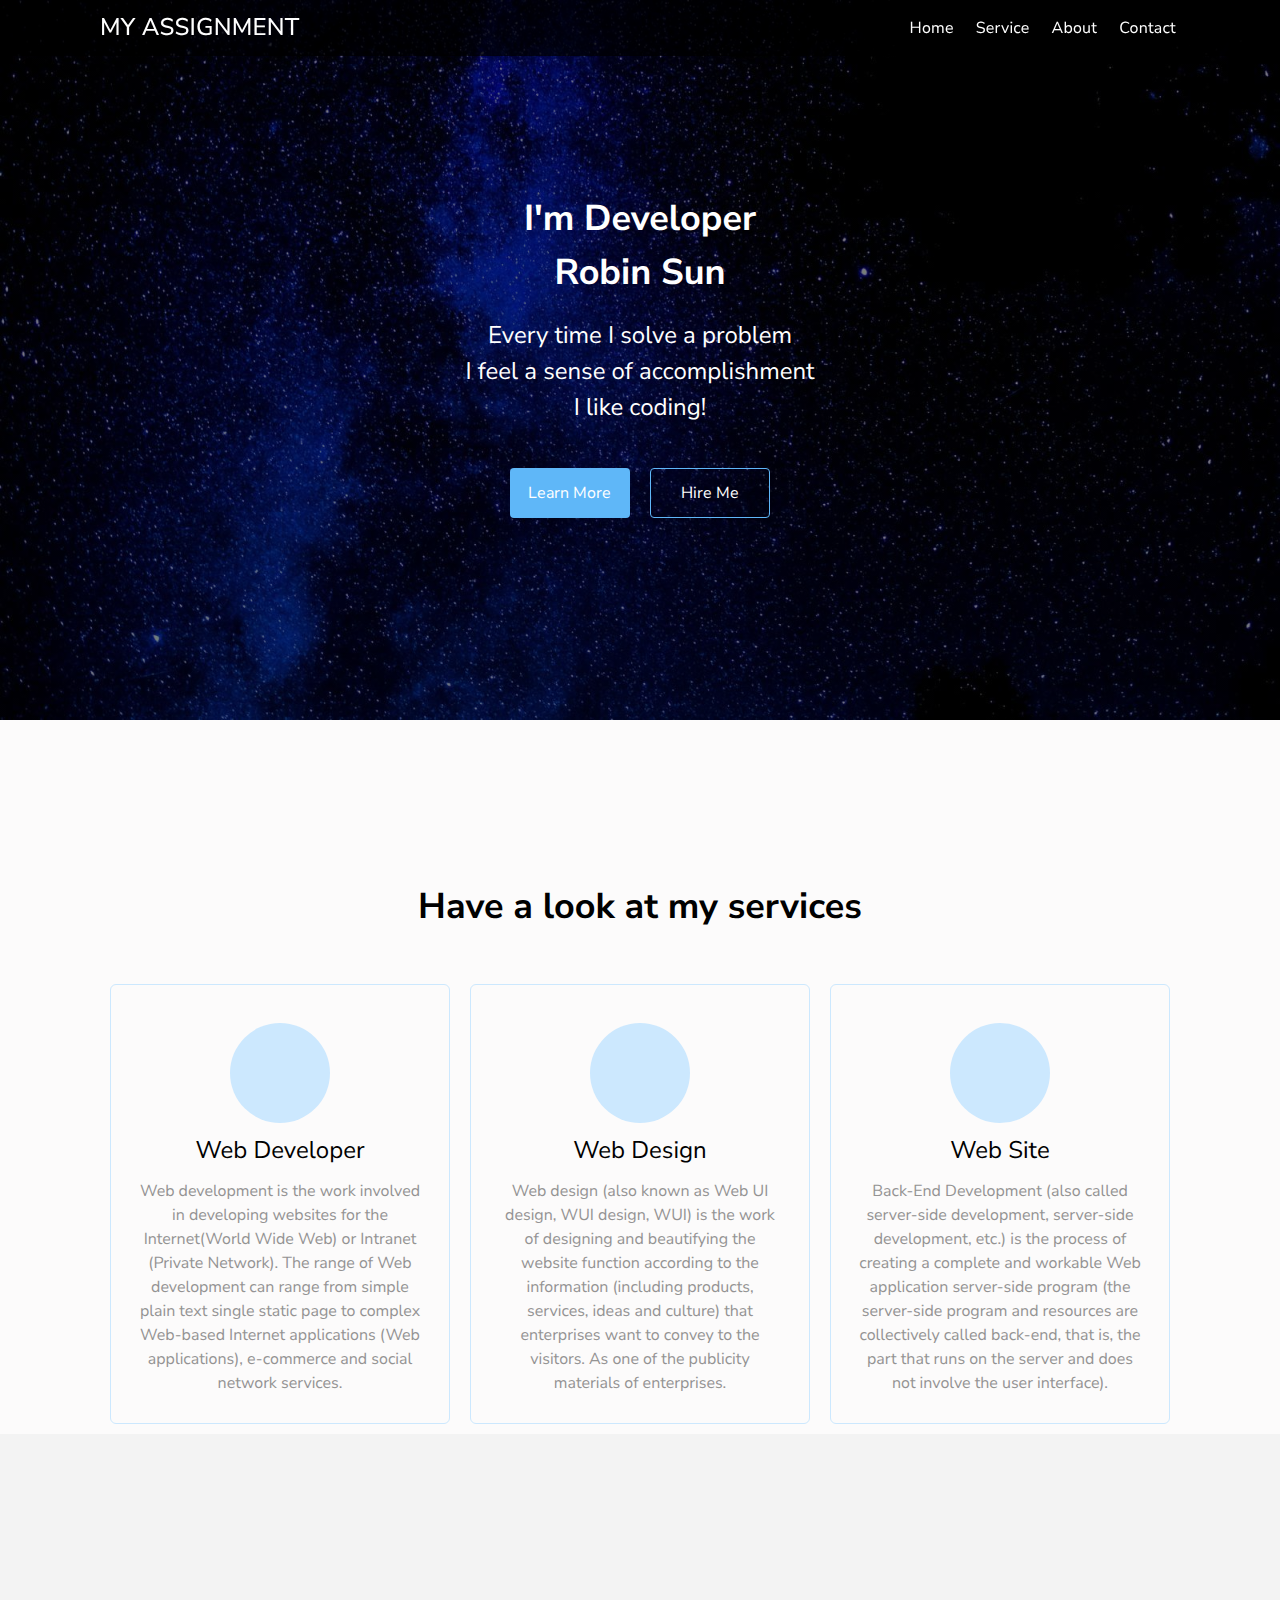
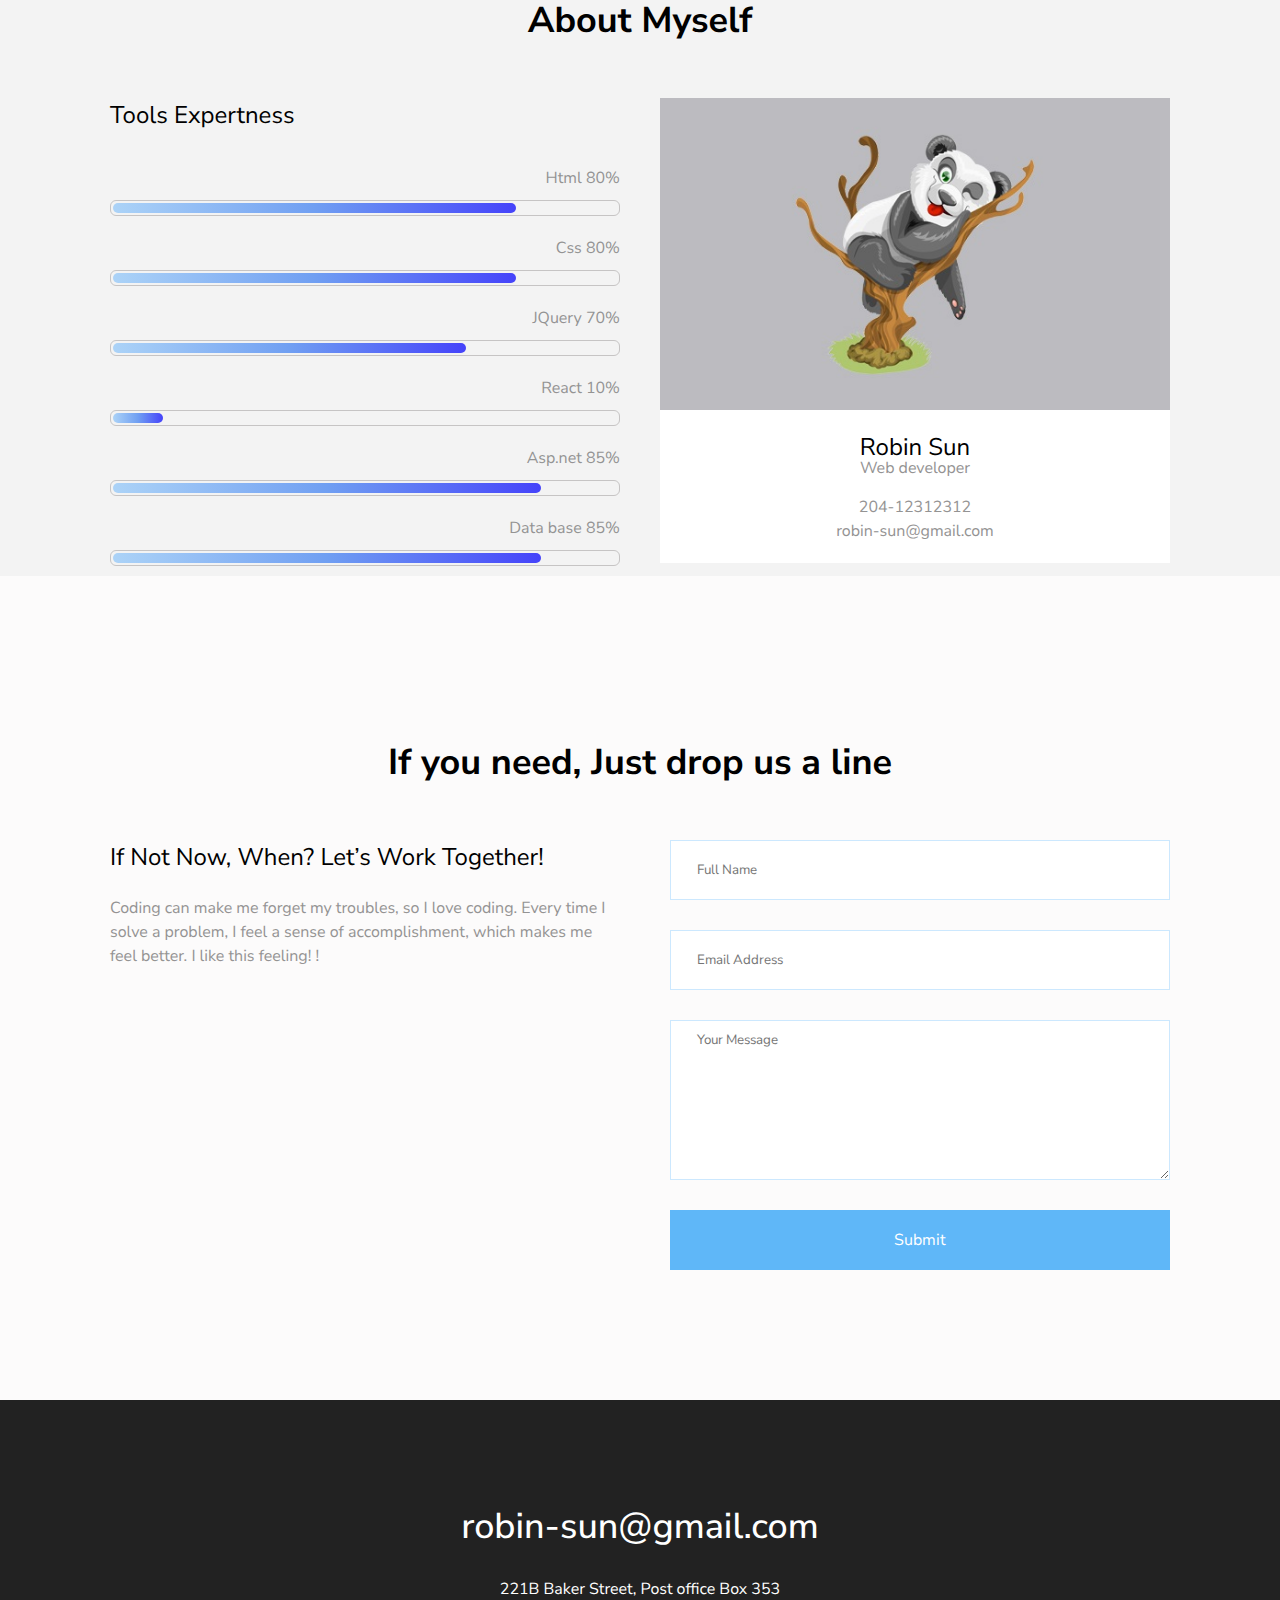
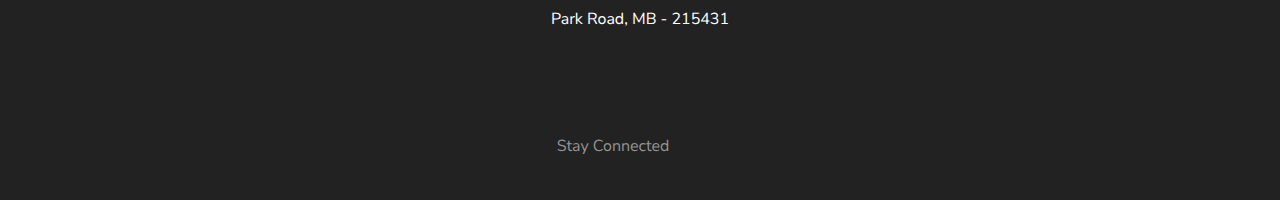
<file: assets/index.html>
﻿</!DOCTYPE html>
<html lang="en" dir="ltr">
<head>
    <meta charset="utf-8">
    <meta name="viewport" content="width=device-width,initial-scale=1">
    <meta name="author" content="Robin">
    <meta name="description" content="My new cool project">
    <meta name="keywords" content="Html,CSS,SEO,web,web development">
    <link rel="shortcut icon" href="assets/favicon.png?v=2" type="image/x-icon">
    <title>Assignment</title>

    <link rel="preconnect" href="https://fonts.googleapis.com">
    <link rel="preconnect" href="https://fonts.gstatic.com" crossorigin>
    <link href="https://fonts.googleapis.com/css2?family=Ms+Madi&family=Nunito+Sans:wght@400;600;700&display=swap" rel="stylesheet">
    <link rel="stylesheet" href="https://cdnjs.cloudflare.com/ajax/libs/font-awesome/6.2.0/css/all.min.css" integrity="sha512-xh6O/CkQoPOWDdYTDqeRdPCVd1SpvCA9XXcUnZS2FmJNp1coAFzvtCN9BmamE+4aHK8yyUHUSCcJHgXloTyT2A==" crossorigin="anonymous" referrerpolicy="no-referrer" />
    <link rel="stylesheet" href="assets/style/index.css?v=1.8" media="all">

</head>
<body>
    <main>
        <header>
            <div class="container">
                <div class="site-nav-container">
                    <div class="site-nav-title">
                        <h2><a href="index.html">My Assignment</a></h2>
                    </div>
                    <div class="site-nav-list">
                        <nav class="site-nav-desktop-nav">
                            <ul>
                                <li><a href="index.html">Home</a></li>
                                <li><a href="service.html">Service</a></li>
                                <li><a href="about.html">About</a></li>
                                <li><a href="contact.html">Contact</a></li>
                            </ul>
                        </nav>
                        <ul class="ul-1">
                            <li><p>&nbsp; </p></li>
                        </ul>
                        <i class="site-nav-mobile-nav fa-solid fa-bars fa-2x"></i>
                    </div>
                </div>
            </div>
        </header>
        <section>
            <div class="herobanner">
                <div>
                    <div class="banner-title">
                        <p><h2>I'm Developer</h2></p>
                        <p><h2>Robin Sun</h2></p>
                    </div>
                    <div class="banner-subtitle">
                        <p>Every time I solve a problem </p>
                        <p>I feel a sense of accomplishment</p>
                        <p>I like coding!</p>
                    </div>
                    <div class="banner-button"><div><button class="banner-btn-more">Learn More</button></div><div><button class="banner-btn-hire">Hire Me</button></div></div>
                </div>
            </div>
        </section>
        <section class="site-sec1">
            <div class="container">
                <div>
                    <div class="site-content-title"><h3>Have a look at my services</h3></div>
                    <div class="site-content-row">
                        <div class="site-content-padding-container site-content-sec1-col-1">
                            <div class="site-content-sec1-col">
                                <div class="site-content-sec1-col-icon div"><div class="site-content-sec1-col-icon-bg"><i class="fa-regular fa-chess-queen fa-3x"></i></div></div>
                                <div class="site-content-sec1-col-title div"><h4>Web Developer</h4></div>
                                <div class="site-content-sec1-col-describe div">
                                    <p>
                                        Web development is the work involved in developing websites for the Internet(World Wide Web)
                                        or Intranet (Private Network). The range of Web development can range
                                        from simple plain text single static page to complex Web-based Internet applications (Web applications),
                                        e-commerce and social network services.
                                    </p>
                                </div>
                                <div class="overlay"></div>
                            </div>
                        </div>
                        <div class="site-content-padding-container site-content-sec1-col-2">
                            <div class="site-content-sec1-col">
                                <div class="site-content-sec1-col-icon div"><div class="site-content-sec1-col-icon-bg"><i class="fa-regular fa-chess-rook fa-3x"></i></div></div>
                                <div class="site-content-sec1-col-title div"><h4>Web Design</h4></div>
                                <div class="site-content-sec1-col-describe div">
                                    <p>
                                        Web design (also known as Web UI design, WUI design, WUI) is the work of designing and beautifying the
                                        website function according to the information (including products, services, ideas and culture) that enterprises want to convey to the visitors. As
                                        one of the publicity materials of enterprises.
                                    </p>
                                </div>
                                <div class="overlay"></div>
                            </div>
                        </div>
                        <div class="site-content-padding-container site-content-sec1-col-3">
                            <div class="site-content-sec1-col">
                                <div class="site-content-sec1-col-icon div"><div class="site-content-sec1-col-icon-bg"><i class="fa-regular fa-chess-king fa-3x"></i></div></div>
                                <div class="site-content-sec1-col-title div"><h4>Web Site</h4></div>
                                <div class="site-content-sec1-col-describe div">
                                    <p>
                                        Back-End Development (also called server-side development, server-side development, etc.) is the process of
                                        creating a complete and workable Web application server-side program (the server-side program and resources are collectively called back-end, that is,
                                        the part that runs on the server and does not involve the user interface).
                                    </p>
                                </div>
                                <div class="overlay"></div>
                            </div>
                        </div>
                    </div>
                </div>
            </div>
        </section>
        <section class="site-sec2">
            <div class="container">
                <div>
                    <div class="site-content-title"><h3>About Myself</h3></div>
                    <div class="site-content-row">
                        <div class="site-content-sec2-padding-container site-content-sec2-col-1">
                            <div class="site-content-sec2-col-left">
                                <h4>Tools Expertness</h4>
                                <div class="site-content-sec2-col-describe"><p>Html 80%</p></div>
                                <div class="site-content-sec2-bar"><div class="site-content-sec2-subbar"></div></div>

                                <div class="site-content-sec2-col-describe"><p>Css 80%</p></div>
                                <div class="site-content-sec2-bar"><div class="site-content-sec2-subbar2"></div></div>

                                <div class="site-content-sec2-col-describe"><p>JQuery 70%</p></div>
                                <div class="site-content-sec2-bar"><div class="site-content-sec2-subbar6"></div></div>

                                <div class="site-content-sec2-col-describe"><p>React 10%</p></div>
                                <div class="site-content-sec2-bar"><div class="site-content-sec2-subbar5"></div></div>

                                <div class="site-content-sec2-col-describe"><p>Asp.net 85%</p></div>
                                <div class="site-content-sec2-bar"><div class="site-content-sec2-subbar3"></div></div>

                                <div class="site-content-sec2-col-describe"><p>Data base 85%</p></div>
                                <div class="site-content-sec2-bar"><div class="site-content-sec2-subbar4"></div></div>
                            </div>
                        </div>
                        <div class="site-content-sec2-padding-container site-content-sec2-col-2">
                            <div class="site-content-sec2-col-right">
                                <div class="site-content-sec2-div-img">
                                    <img src="assets/img/pro-1.jpg" class="site-content-sec2-img" />
                                </div>
                                <div class="site-content-sec2-describe">
                                    <h4>Robin Sun</h4>
                                    <p class="p-1">Web developer</p>
                                    <p><i class="fas fa-mobile-alt"></i> 204-12312312</p>
                                    <p><i class="fa-regular fa-envelope"></i><a class="site-content-sec2-mail" href="mailto:robin-sun@gmail.com"> robin-sun@gmail.com</a></p>
                                </div>

                            </div>
                        </div>
                    </div>
                </div>
            </div>
        </section>
        <section class="site-sec3">
            <div class="container">
                <div>
                    <div class="site-content-title"><h3>If you need, Just drop us a line</h3></div>
                    <div class="site-content-row">

                        <div class="site-content-sec3-padding-container site-content-sec3-col-1">
                            <div class="site-content-sec3-col-left">
                                <h4>If Not Now, When? Let’s Work Together!</h4>
                                <p class="site-content-sec3-col-1-describe">
                                    Coding can make me forget my troubles, so I love coding. Every time I solve a problem,
                                    I feel a sense of accomplishment, which makes me feel better. I like this feeling! !
                                </p>
                            </div>
                        </div>

                        <div class="site-content-sec3-padding-container site-content-sec3-col-2">
                            <div class="site-content-sec3-col-right">
                                <form method="post" action="#" name="registration">
                                    <p><input type="text" name="name" placeholder="Full Name" class="form-name" required /></p>
                                    <p><input type="email" name="email" placeholder="Email Address" class="form-email" required /></p>
                                    <p><textarea type="message" name="message" class="form-message" placeholder="Your Message"></textarea></p>
                                    <input type="submit" value="Submit" class="form-submit" />
                                </form>
                            </div>
                        </div>
                    </div>
                </div>
            </div>
        </section>
        <footer>
            <div class="container">
                <div class="site-footer-container">
                    <div class="site-footer-row">
                        <div class="site-footer-company-info">
                            <span><a href="mailto:robin-sun@gmail.com">robin-sun@gmail.com</a></span>
                            <p class="p-2">221B Baker Street, Post office Box 353 </p>
                            <p>Park Road, MB - 215431</p>
                        </div>
                    </div>
                    <div class="site-footer-social-link">
                        <i>Stay Connected</i>
                        <i class="fa-brands fa-twitter"></i>
                        <i class="fa-brands fa-instagram"></i>
                        <i class="fa-brands fa-youtube"></i>
                    </div>
                </div>
            </div>
        </footer>
    </main>
</body>
</html>
</file>
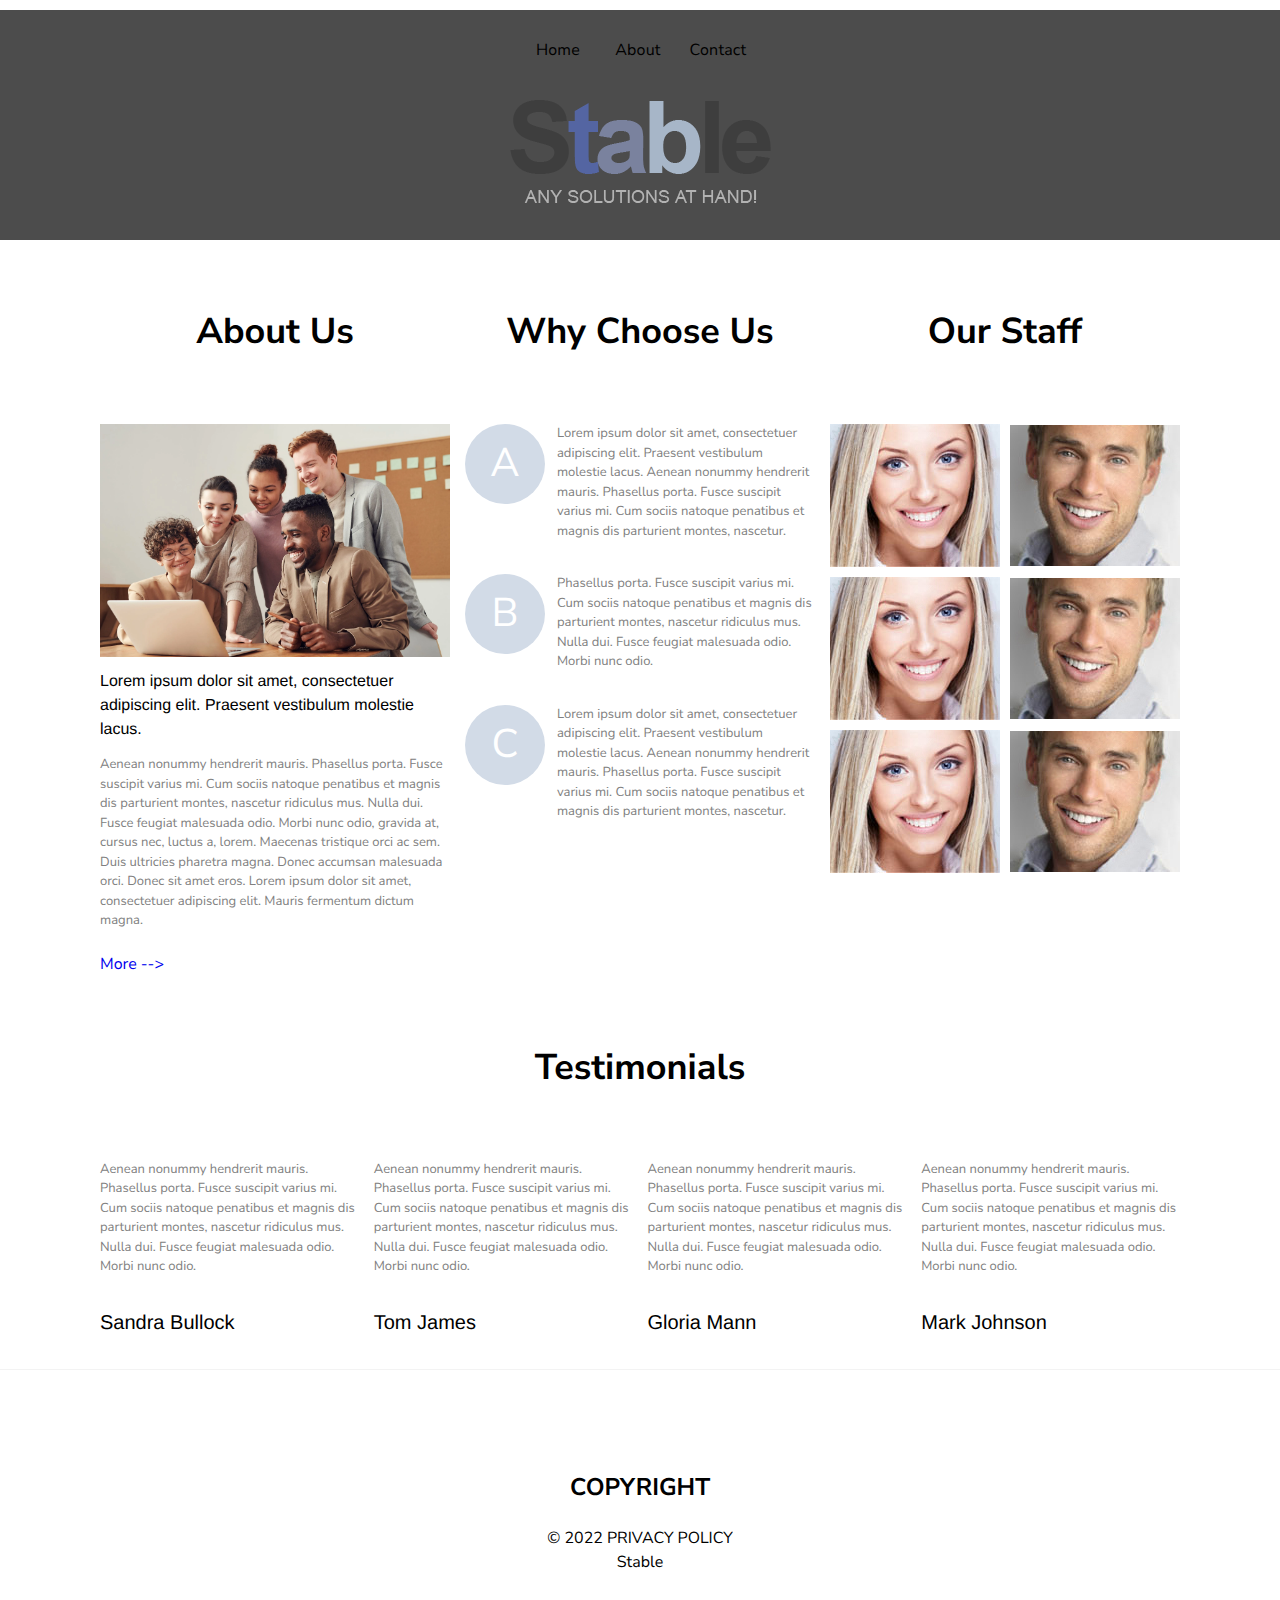
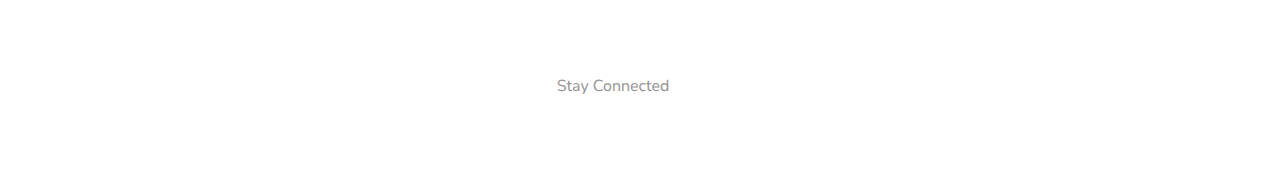
<file: about.html>
﻿<!DOCTYPE html>
<html lang="en" dir="ltr">
<head>
    <meta charset="utf-8">
    <meta name="viewport" content="width=device-width,initial-scale=1">
    <meta name="author" content="Robin">
    <meta name="description" content="My new cool project">
    <meta name="keywords" content="Html,CSS,SEO,web,web development">
    <link rel="shortcut icon" href="assets/favicon.png?v=2" type="image/x-icon">
    <title>Assignment</title>

    <link rel="preconnect" href="https://fonts.googleapis.com">
    <link rel="preconnect" href="https://fonts.gstatic.com" crossorigin>
    <link href="https://fonts.googleapis.com/css2?family=Ms+Madi&family=Nunito+Sans:wght@400;600;700&display=swap" rel="stylesheet">
    <link rel="stylesheet" href="https://cdnjs.cloudflare.com/ajax/libs/font-awesome/6.2.0/css/all.min.css" integrity="sha512-xh6O/CkQoPOWDdYTDqeRdPCVd1SpvCA9XXcUnZS2FmJNp1coAFzvtCN9BmamE+4aHK8yyUHUSCcJHgXloTyT2A==" crossorigin="anonymous" referrerpolicy="no-referrer" />
    <link rel="stylesheet" href="assets/style/about.css?v=1.1" media="all">
    <script src="assets/script/index.js" defer></script>
</head>
<body>
    <main>
        <header>
            <div class="container">
                <div class="site-nav-container">
                    <div class="site-nav-container-sub">
                        <div class="site-nav-list">
                            <div class="site-nav-desktop-nav">
                                <div><a href="index.html">Home</a></div>
                                <div><a href="about.html">About</a></div>
                                <div><a href="contact.html">Contact</a></div>
                            </div>
                            <div class="site-nav-mobile-nav-container">
                                <ul class="ul-1">
                                    <li><p>&nbsp; </p></li>
                                </ul>
                                <a href="#"> <i class="site-nav-mobile-nav fa-solid fa-bars fa-2x"></i></a>
                            </div>
                        </div>
                        <div class="site-nav-mobile-menu"><ul><li><a href="index.html">Home</a></li><li><a href="about.html">About</a></li><li><a href="contact.html">Contact</a></li></ul></div>
                        <div class="sit-nav-logo"><figure><img class="logo-cls" src="assets/img/logo.png" alt="logo" /></figure></div>
                    </div>
                </div>
            </div>
        </header>
        <section class="site-sec1">
            <div class="container">
                <div class="aboutus">
                    <div class="about">
                        <div class="abouttitle">
                            <h3>About Us</h3>
                        </div>
                        <div>
                            <img src="./assets/img/pexels-photo-3182812.webp">
                        </div>
                        <p class="textone">Lorem ipsum dolor sit amet, consectetuer adipiscing elit. Praesent vestibulum molestie lacus.</p>
                        <p class="texttwo">Aenean nonummy hendrerit mauris. Phasellus porta. Fusce suscipit varius mi. Cum sociis natoque penatibus et magnis dis parturient montes, nascetur ridiculus mus. Nulla dui. Fusce feugiat malesuada odio. Morbi nunc odio, gravida at, cursus nec, luctus a, lorem. Maecenas tristique orci ac sem. Duis ultricies pharetra magna. Donec accumsan malesuada orci. Donec sit amet eros. Lorem ipsum dolor sit amet, consectetuer adipiscing elit. Mauris fermentum dictum magna.</p>
                        <div class="aboutlink">
                            <a href="#">More --></a>
                        </div>

                    </div>
                    <div class="choose">
                        <div class="abouttitle">
                            <h3>Why Choose Us</h3>
                        </div>
                        <div class="choosebox">
                            <div class="a">
                                <div>
                                    <p class="acap">A</p>
                                </div>
                                <p class="textthree">Lorem ipsum dolor sit amet, consectetuer adipiscing elit. Praesent vestibulum molestie lacus. Aenean nonummy hendrerit mauris. Phasellus porta. Fusce suscipit varius mi. Cum sociis natoque penatibus et magnis dis parturient montes, nascetur.</p>
                            </div>
                            <div class="b">
                                <div>
                                    <p class="acap">B</p>
                                </div>
                                <p class="textthree">
                                    Phasellus porta. Fusce suscipit varius mi. Cum sociis natoque penatibus et magnis dis parturient montes, nascetur ridiculus mus. Nulla dui. Fusce feugiat malesuada odio. Morbi nunc odio.
                                </p>
                            </div>
                            <div class="c">
                                <div>
                                    <p class="acap">C</p>
                                </div>
                                <p class="textthree">
                                    Lorem ipsum dolor sit amet, consectetuer adipiscing elit. Praesent vestibulum molestie lacus. Aenean nonummy hendrerit mauris. Phasellus porta. Fusce suscipit varius mi. Cum sociis natoque penatibus et magnis dis parturient montes, nascetur.
                                </p>
                            </div>
                        </div>
                    </div>
                    <div class="staff">
                        <div class="abouttitle">
                            <h3>Our Staff</h3>
                        </div>
                        <div class="staffimg">
                            <img class="staffone" src="./assets/img/page2_pic2.jpg">
                            <img class="staffone" src="./assets/img/page2_pic6.jpg">
                            <img class="staffone" src="./assets/img/page2_pic2.jpg">
                            <img class="staffone" src="./assets/img/page2_pic6.jpg">
                            <img class="staffone" src="./assets/img/page2_pic2.jpg">
                            <img class="staffone" src="./assets/img/page2_pic6.jpg">
                        </div>
                    </div>
                </div>
                <div class="testmonials">
                    <div class="testitle">
                        <h3>Testimonials</h3>
                    </div>
                    <div class="tescontainer">
                        <div class="tesbox">
                            <p class="tescontent">
                                Aenean nonummy hendrerit mauris. Phasellus porta. Fusce suscipit varius mi. Cum sociis natoque penatibus et magnis dis parturient montes, nascetur ridiculus mus. Nulla dui. Fusce feugiat malesuada odio. Morbi nunc odio.
                            </p>
                            <p class="tesname">
                                Sandra Bullock
                            </p>
                        </div>
                        <div class="tesbox">
                            <p class="tescontent">
                                Aenean nonummy hendrerit mauris. Phasellus porta. Fusce suscipit varius mi. Cum sociis natoque penatibus et magnis dis parturient montes, nascetur ridiculus mus. Nulla dui. Fusce feugiat malesuada odio. Morbi nunc odio.
                            </p>
                            <p class="tesname">
                                Tom James
                            </p>
                        </div>

                        <div class="tesbox">
                            <p class="tescontent">
                                Aenean nonummy hendrerit mauris. Phasellus porta. Fusce suscipit varius mi. Cum sociis natoque penatibus et magnis dis parturient montes, nascetur ridiculus mus. Nulla dui. Fusce feugiat malesuada odio. Morbi nunc odio.
                            </p>
                            <p class="tesname">
                                Gloria Mann
                            </p>
                        </div>

                        <div class="tesbox">
                            <p class="tescontent">
                                Aenean nonummy hendrerit mauris. Phasellus porta. Fusce suscipit varius mi. Cum sociis natoque penatibus et magnis dis parturient montes, nascetur ridiculus mus. Nulla dui. Fusce feugiat malesuada odio. Morbi nunc odio.
                            </p>
                            <p class="tesname">
                                Mark Johnson
                            </p>
                        </div>

                    </div>
                </div>
            </div>
            <footer>
                <div class="container">
                    <div class="site-footer-container">
                        <div class="site-footer-row">
                            <div class="site-footer-company-info">
                                <span>COPYRIGHT</span>
                                <p class="p-2">© 2022  PRIVACY POLICY </p>
                                <p class="p-3">Stable</p>
                            </div>
                        </div>
                        <div class="site-footer-social-link">
                            <i>Stay Connected</i>
                            <i class="fa-brands fa-twitter"></i>
                            <i class="fa-brands fa-instagram"></i>
                            <i class="fa-brands fa-youtube"></i>
                        </div>
                    </div>
                </div>
            </footer>
        </section>
    </main>
</body>
</html>
</file>
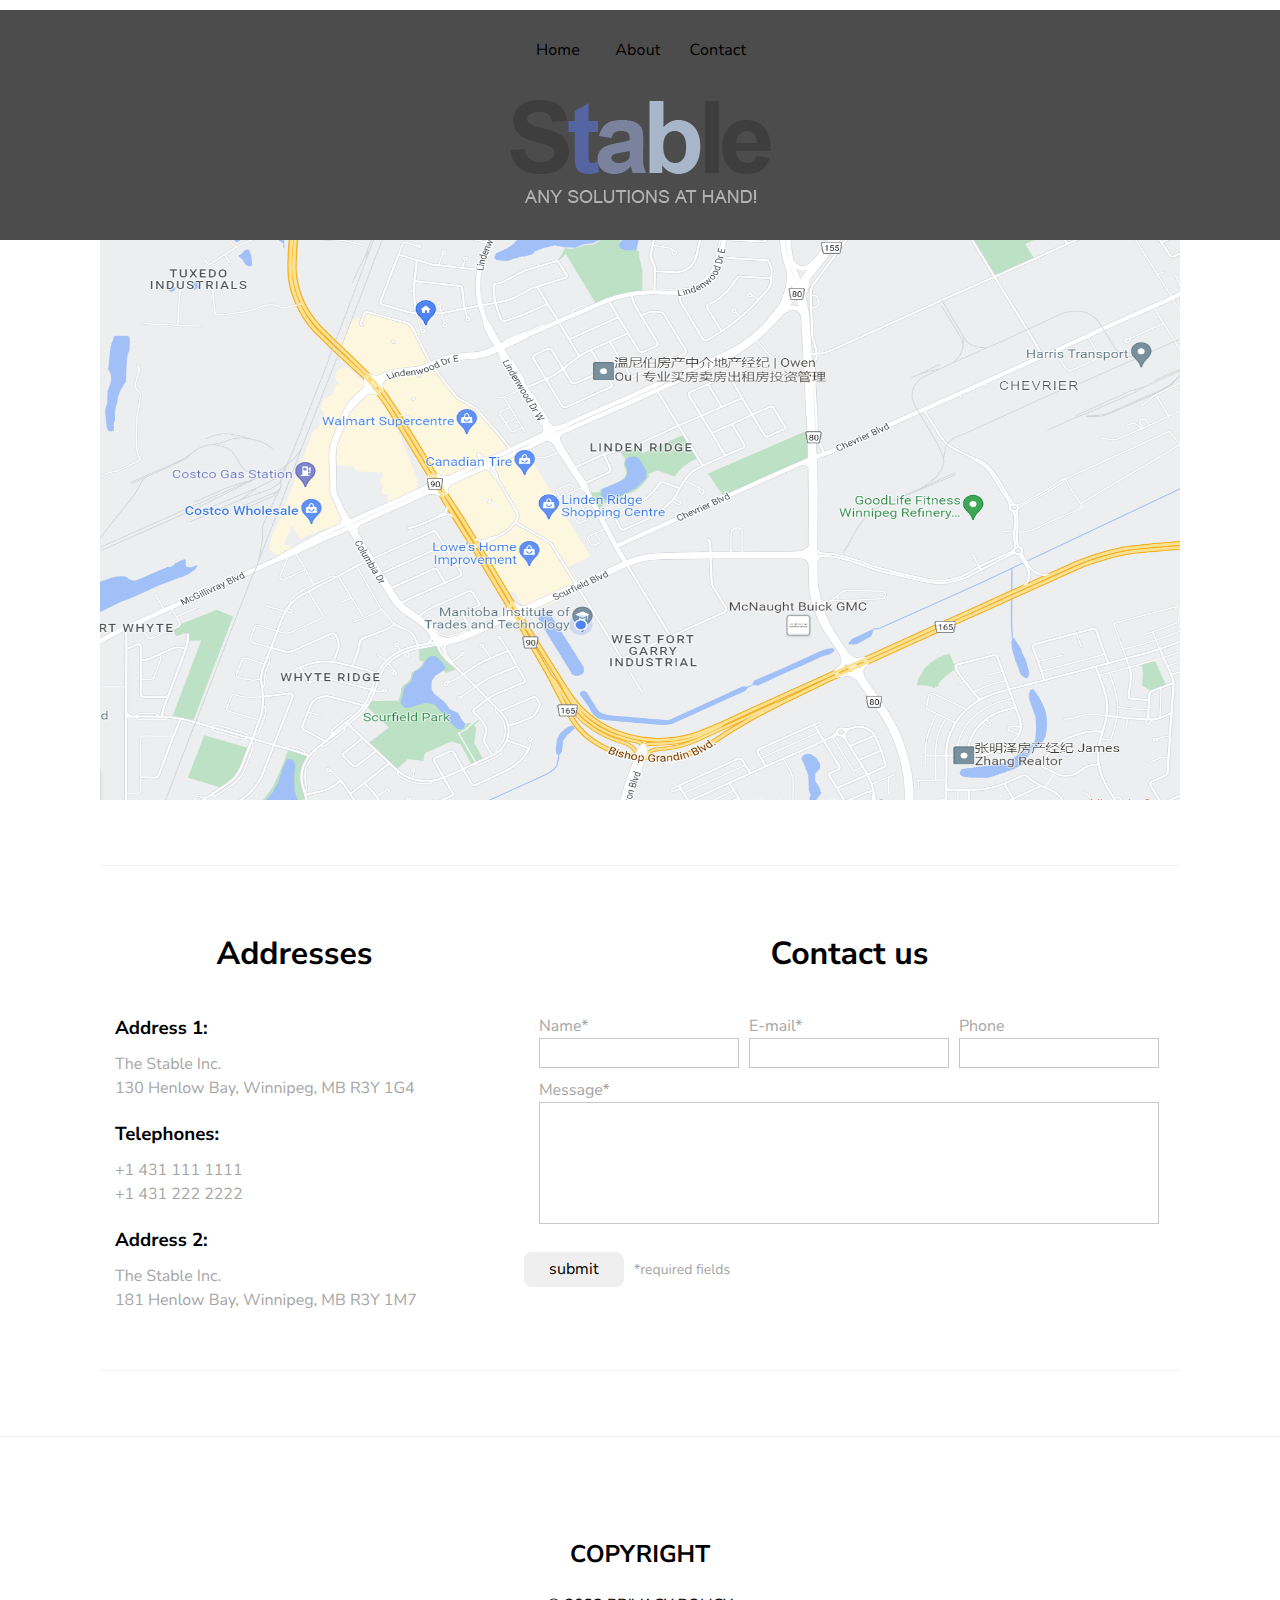
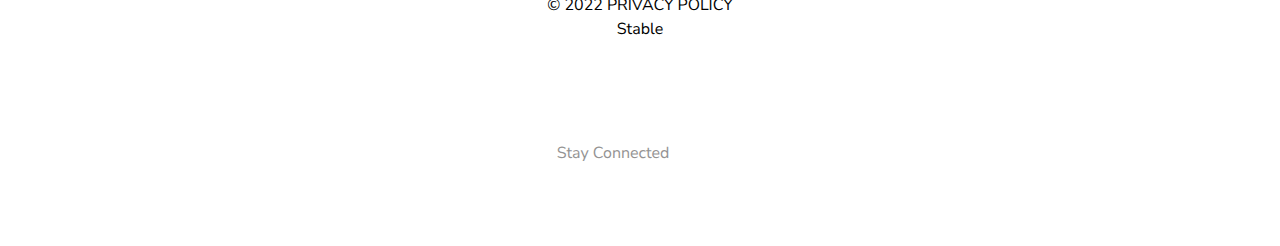
<file: contact.html>
﻿</!DOCTYPE html>
<html lang="en" dir="ltr">
<head>
    <meta charset="utf-8">
    <meta name="viewport" content="width=device-width,initial-scale=1">
    <meta name="author" content="Robin">
    <meta name="description" content="My new cool project">
    <meta name="keywords" content="Html,CSS,SEO,web,web development">
    <title>Assignment</title>
    <link rel="preconnect" href="https://fonts.googleapis.com">
    <link rel="preconnect" href="https://fonts.gstatic.com" crossorigin>
    <link href="https://fonts.googleapis.com/css2?family=Ms+Madi&family=Nunito+Sans:wght@400;600;700&display=swap" rel="stylesheet">
    <link rel="stylesheet" href="https://cdnjs.cloudflare.com/ajax/libs/font-awesome/6.2.0/css/all.min.css" integrity="sha512-xh6O/CkQoPOWDdYTDqeRdPCVd1SpvCA9XXcUnZS2FmJNp1coAFzvtCN9BmamE+4aHK8yyUHUSCcJHgXloTyT2A==" crossorigin="anonymous" referrerpolicy="no-referrer" />
    <link rel="stylesheet" href="assets/style/contact.css" media="all">
    <script src="./assets/script/contact.js" defer></script>
    <script src="assets/script/index.js" defer></script>
</head>
<body>
    <main>
        <header>
            <div class="container" >
                <div class="site-nav-container">
                    <div class="site-nav-container-sub">
                        <div class="site-nav-list">
                            <div class="site-nav-desktop-nav">
                                <div><a href="index.html">Home</a></div>
                                <div><a href="about.html">About</a></div>
                                <div><a href="contact.html">Contact</a></div>
                            </div>
                            <div class="site-nav-mobile-nav-container">
                                <ul class="ul-1">
                                    <li><p>&nbsp; </p></li>
                                </ul>
                                <a href="#"> <i class="site-nav-mobile-nav fa-solid fa-bars fa-2x"></i></a>
                            </div>
                        </div>
                        <div class="site-nav-mobile-menu"><ul><li><a href="index.html">Home</a></li><li><a href="about.html">About</a></li><li><a href="contact.html">Contact</a></li></ul></div>
                        <div class="sit-nav-logo"><figure><img class="logo-cls" src="assets/img/logo.png" alt="logo" /></figure></div>
                    </div>
                </div>
            </div>
        </header>
        <section class="site-sec1">
            <div class="container" style="overflow: hidden;">
                <div class="map"></div>
                <div class="contact">
                    <div class="address">
                        <div class="title">
                            <h1>Addresses</h1>
                        </div>
                        <div class="address01">
                            <h3>Address 1:</h3>
                            <p>The Stable Inc.</p>
                            <p>130 Henlow Bay, Winnipeg, MB R3Y 1G4</p>
                        </div>
                        <div class="tel">
                            <h3>Telephones:</h3>
                            <p>+1 431 111 1111</p>
                            <p>+1 431 222 2222</p>
                        </div>
                        <div class="address02">
                            <h3>Address 2:</h3>
                            <p>The Stable Inc.</p>
                            <p>181 Henlow Bay, Winnipeg, MB R3Y 1M7</p>
                        </div>

                    </div>
                    <div class="form">
                        <div class="title"><h1>Contact us</h1></div>
                        <div class="info">
                            <div class="name">
                                <span>Name*</span>
                                <input type="text" class="name-1">
                            </div>
                            <div class="mail">
                                <span>E-mail*</span>
                                <input type="text" class="mail-1">
                            </div>
                            <div class="phone">
                                <span>Phone</span>
                                <input type="number" class="phone-1">
                            </div>
                        </div>
                        <div class="text">
                            <div class="title">Message*</div>
                            <textarea cols="30" rows="10" class="message"></textarea>
                        </div>
                        <div class="btn">
                            <button>submit</button>
                            <span>*required fields</span>
                        </div>
                    </div>
                </div>
            </div>
        </section>
        <footer>
            <div class="container">
                <div class="site-footer-container">
                    <div class="site-footer-row">
                        <div class="site-footer-company-info">
                            <span>COPYRIGHT</span>
                            <p class="p-2">© 2022  PRIVACY POLICY </p>
                            <p class="p-3">Stable</p>
                        </div>
                    </div>
                    <div class="site-footer-social-link">
                        <i>Stay Connected</i>
                        <i class="fa-brands fa-twitter"></i>
                        <i class="fa-brands fa-instagram"></i>
                        <i class="fa-brands fa-youtube"></i>
                    </div>
                </div>
            </div>
        </footer>

    </main>
</body>
</html>
</file>
<file: assets/assets/style/index.css>
﻿@import "frame.css";


/*content section one*/
.site-sec1 {
    padding-top: var(--app-section-padding-height);
    background-color:#fcfbfb;
}
.site-content-title{
    padding: var(--app-sectitle-padding-height) 0;
    text-align: center;
}
h3{
    font-size: 36px;
    font-weight: 700;
}
.site-content-row {
    display: flex;
    flex-flow: row wrap;
}
.site-content-padding-container {
    width: calc(33.333333%); 
    padding: 10px;
}
.site-content-sec1-col {
    width: 100%;
    height: 100%;
    padding: 28px;
    border: solid 1px #cce8fe;
    border-radius: 6px;
    position: relative;
    z-index: 1;
    /*transition: box-shadow 0.25s ease-in-out;*/
}

.overlay {
    position: absolute;
    bottom: 0;
    left: 0;
    right: 0;
    background-color: #cce8fe;
    overflow: hidden;
    width: 100%;
    height: 0;
    border-radius: 6px;
    z-index: -1;
    transition: .5s ease;
}

.site-content-sec1-col:hover .overlay {
    height: 100%;
}

/*.site-content-sec1-col:hover {
    box-shadow: 0px 20px 48px 0 rgb(59 69 152 / 0.6);
}*/

.site-content-sec1-col > .div {
    display: flex;
    justify-content: center;
    padding-top: 10px;
    text-align: center;
    z-index: 1;
}

.site-content-sec1-col-icon-bg {
    border-radius: 50%;
    width: 100px;
    height: 100px;
    background-color: #cce8fe;
    display: flex;
    justify-content: center;
    align-items: center;
}
.site-content-sec1-col-describe p {
    color: var(--app-content-text-color);
}
/* section two*/
.site-sec2 {
    padding-top: var(--app-section-padding-height);
    background-color:#f3f3f3;
}
.site-content-sec2-padding-container {
    padding: 10px;
    width: 50%;
}
.site-content-sec2-col-left{
    padding-right:10px;
}
.site-content-sec2-col-right {
    padding-left: 10px;
   
}

.site-content-sec2-col-1 h4 {
    padding-bottom: 12px;
}
.site-content-sec2-col-describe {
    text-align: right;
    padding-top:20px;
    padding-bottom: 10px;
}
.site-content-sec2-describe h4{
    height:26px;
}
.site-content-sec2-col-describe p {
    color: var(--app-content-text-color);
}
.site-content-sec2-bar {
    width: 100%;
    height: 16px;
    border: solid 1px #c6c4c4;
    border-radius: 6px;
    padding:2px;
}
.site-content-sec2-subbar {
    width: 80%;
    height: 100%;
    background-image: linear-gradient(to left, #4543fa,#709ff2 ,#acd3f7);        
    border-radius: 6px;
}
.site-content-sec2-subbar2 {
    width: 80%;
    height: 100%;
    background-image: linear-gradient(to left, #4543fa,#709ff2,#acd3f7);
    border-radius: 6px;
}
.site-content-sec2-subbar3 {
    width: 85%;
    height: 100%;
    background-image: linear-gradient(to left, #4543fa,#709ff2,#acd3f7);
    border-radius: 6px;
}
.site-content-sec2-subbar4 {
    width: 85%;
    height: 100%;
    background-image: linear-gradient(to left, #4543fa,#709ff2,#acd3f7);
    border-radius: 6px;
}
.site-content-sec2-subbar5 {
    width: 10%;
    height: 100%;
    background-image: linear-gradient(to left, #4543fa,#709ff2,#acd3f7);
    border-radius: 6px;
}
.site-content-sec2-subbar6 {
    width: 70%;
    height: 100%;
    background-image: linear-gradient(to left, #4543fa,#709ff2,#acd3f7);
    border-radius: 6px;
}
.site-content-sec2-div-img{
    display:flex;
    justify-content:center;
}
.site-content-sec2-img {
    max-width: 100%;
    height: auto;
}
.site-content-sec2-describe {
    width: 100%;
    padding: 20px;
    text-align: center;
    background-color: #fff;
}
.site-content-sec2-describe p {
    color: var(--app-content-text-color);
}
.p-1 {      
   padding-bottom: 15px;
}
.site-content-sec2-describe .site-content-sec2-mail {
    color: var(--app-content-text-color);
    text-decoration: none;
}
/*section three*/
.site-sec3 {
    padding-top: var(--app-section-padding-height);
    padding-bottom: var(--app-section-padding-height);
    background-color: #fcfbfb;
}
.site-content-sec3-padding-container {
    padding: 10px;
    width: 50%;
}
.site-content-sec3-col-1-describe{
    color:var(--app-content-text-color);
    padding-top:20px;
}
.site-content-sec3-col-left{
    padding-right:20px;
}
.site-content-sec3-col-right {
    padding-left: 20px;
}
.form-name {
    width: 100%;
    height: 60px;
    border: solid 1px #cce8fe;
    padding: 10px 26px 10px 26px;
    margin-bottom: 30px;
}
.form-email {
    width: 100%;
    height: 60px;
    border: solid 1px #cce8fe;
    padding: 10px 26px 10px 26px;
    margin-bottom: 30px;
}
.form-message {
    width: 100%;
    height: 160px;
    border: solid 1px #cce8fe;
    padding: 10px 26px 10px 26px;
    margin-bottom: 30px;
}
.form-submit {
    width: 100%;
    height: 60px;
    font-size: 16px;
    color: #fff;
    background-color: var(--app-blue);
    transition: all 0.25s ease-in-out;
}
.form-submit:hover {
    background-color: #0f97fb;
}

@media(max-width: 768px) {

   
    .site-content-sec1-col-1, .site-content-sec1-col-2 {
        width: 50%;
    }

    .site-content-sec1-col-3 {
        width: 50%;
    }

    .site-content-sec2-col-1, .site-content-sec2-col-2 {
        width: 100%;
    }

    .site-content-sec3-col-1, .site-content-sec3-col-2 {
        width: 100%;
    }

    .site-content-sec2-col-left, .site-content-sec2-col-right {
        padding: 0px;
    }

    .site-content-sec3-col-left, .site-content-sec3-col-right {
        padding: 0px;
    }

  
}

@media(max-width: 468px) {

    .site-content-sec1-col-1, .site-content-sec1-col-2, .site-content-sec1-col-3 {
        width: 100%
    }
    .site-content-sec2-col-left, .site-content-sec2-col-right {
        padding: 0px;
    }

    .site-content-sec3-col-left, .site-content-sec3-col-right {
        padding: 0px;
    }

}
</file>
<file: assets/style/about.css>
﻿@import "frame.css";

 
/****************************
*                           *
****************************/
.site-sec1{
    background-color:#fff;
}
/****************************
*                           *
****************************/
.aboutus {
    display: flex;
    flex-wrap: wrap;
    gap: 15px;
}

.abouttitle {
    display: flex;
    justify-content: center;
    align-items: center;
}

.about {
    width: calc(33.33% - 10px);
}

.aboutlink a {
    text-decoration: none;
}

h3 {
    padding: 65px 0;
}

.textone {
    font-family: 'Arial';
    font-size: 16px;
    padding: 13px 0;
}

.texttwo {
    font-size: 13px;
    margin-bottom: 21px;
    color: grey;
}

.choose {
    width: calc(33.33% - 10px);
}

.acap {
    width: 80px;
    height: 80px;
    font-size: 40px;
    color: #fff;
    margin: 0 12px 0 0;
    padding: 2px;
    border: 10px;
    border-color: rgb(255, 0, 98);
    border-radius: 100%;
    background-color: #d2dbe7;
    display: flex;
    justify-content: center;
    align-items: center;
}

.textthree {
    font-size: 13px;
    color: grey;
    margin: 0 0 33px 0;
}

.a, .b, .c {
    display: flex;
}

.staff {
    width: calc(33.33% - 10px);
}

.staffimg {
    display: flex;
    flex-wrap: wrap;
    gap: 10px;
    justify-content: center;
    align-items: center;
}

.staffone {
    width: calc(50% - 5px);
}


.testitle {
    display: flex;
    justify-content: center;
    align-items: center;
}

.tescontainer {
    display: flex;
    flex-wrap: wrap;
    gap: 15px;
    width: 100%;
}

.tesbox {
    width: calc(25% - 11.25px);
}

.tescontent {
    font-size: 13px;
    color: grey;
    margin: 0 0 31px 0;
}

.tesname {
    font-size: 20px;
    font-family: 'Franklin Gothic Medium', 'Arial Narrow', Arial, sans-serif;
    margin: 0 0 31px 0;
}



/****************************
*                           *
****************************/

@media(max-width: 768px) {

    .site-content-sec1-col-1, .site-content-sec1-col-2 {
        width: 50%;
    }

    .site-content-sec1-col-3 {
        width: 50%;
    }

    .site-content-sec2-col-1, .site-content-sec2-col-2 {
        width: 100%;
    }

    .site-content-sec3-col-1, .site-content-sec3-col-2 {
        width: 100%;
    }

    .site-content-sec2-col-left, .site-content-sec2-col-right {
        padding: 0px;
    }

    .site-content-sec3-col-left, .site-content-sec3-col-right {
        padding: 0px;
    }

    .about, .choose {
        width: calc(50% - 7.5px);
    }

    .staff {
        width: 100%;
    }

    .staffimg {
        display: flex;
        flex-wrap: wrap;
        width: 100%;
        justify-content: center;
        align-items: center;
    }

    .tesbox {
        width: calc(50% - 10px);
        padding: 10px;
    }

    .staffone {
        width: calc(33.33% - 6.67px);
    }
}

@media(max-width: 468px) {

    .site-content-sec1-col-1, .site-content-sec1-col-2, .site-content-sec1-col-3 {
        width: 100%
    }

    .site-content-sec2-col-left, .site-content-sec2-col-right {
        padding: 0px;
    }

    .site-content-sec3-col-left, .site-content-sec3-col-right {
        padding: 0px;
    }

    .about, .choose, .staff {
        width: 100%;
    }

    .staffimg {
        display: flex;
        flex-wrap: wrap;
        width: 100%;
        justify-content: center;
        align-items: center;
    }

    .staffone {
        width: calc(33.33% - 6.67px);
    }
}
</file>
<file: assets/style/contact.css>
﻿@import "frame.css";
/*herobanner*/


.container .map {
    width: 100%;
    height: 560px;
    background: url(../img/map.png) no-repeat;
    background-size: 100% 100%;
}

.contact {
    width: 100%;
    height: 506px;
    border-top: 1px solid #f3f3f3;
    margin: 65px 0;
    display: flex;
    border-bottom: 1px solid #f3f3f3;
    
}

.contact h1 {
    font-size: 32px;
}

.contact h2 {
    font-size: 24px;
}

.contact h3 {
    font-size: 18.72px;
}

.contact .address {
    width: 400px;
    height: 400px;
    background-color: #fff;
}

.address .title {
    display: flex;
    justify-content: center;
}



.contact .form {
    width: 680px;
    height: 400px;
}
.address {
    margin-top: 65px;
}
.address p {
    color: #a6a6a6;
}

.address01 {
    margin-top: 35px;
    margin-left: 15px;
}

.address01 h3 {
    margin-bottom: 10px;
}

.tel {
    margin-top: 20px;
    margin-left: 15px;
}

.tel h3 {
    margin-bottom: 10px;
}

.address02 {
    margin-top: 20px;
    margin-left: 15px;
}

.address02 h3 {
    margin-bottom: 10px;
}

.contact .form {
    margin-top: 65px;
}

.form {
    margin-left: 30px;
}

.form .info {
    margin-top: 35px;
}

    .form .info input {
        width: 200px;
        height: 30px;
        font-size: 18px;
        border: 1px solid #c7c7c7;
    }

.form .title {
    display: flex;
    justify-content: center;
}

.form .info {
    display: flex;
}

.info .name {
    display: flex;
    flex-direction: column;
    margin-left: 20px;
    color: #a6a6a6;
}

.info .mail {
    display: flex;
    flex-direction: column;
    margin-left: 10px;
    color: #a6a6a6;
}

.info .phone {
    display: flex;
    flex-direction: column;
    margin-left: 10px;
    color: #a6a6a6;
}

.phone .phone-1::-webkit-outer-spin-button,
.phone .phone-1::-webkit-inner-spin-button {
        -webkit-appearance: none;
}
input[type="number"]{
    -moz-appearance: textfield;
}

.text {
    display: flex;
    flex-direction: column;
    justify-content: start;
    margin-left: 20px;
    margin-top: 10px;
}
.text .title {
    display: flex;
    justify-content: start;
    color: #a6a6a6;
}

    .text textarea {
        width: 620px;
        height: 122px;
        border: 1px solid #c7c7c7;
        resize: none;
    }

.btn {
    width: 100%;
    display: flex;
    justify-content: start;
    align-items: center;
    margin-top: 30px;
    margin-left: 5px;
    height: 30px;
}

.btn button {
    width: 100px;
    height: 35px;
    margin-right: 10px;
    font-size: 16px;
    border-radius: 8px;
}

.btn span {
    font-size: 14px;
    color: #a6a6a6;
}
.site-sec1{
    background-color:#fff;
}







@media(max-width: 768px) {
    .site-content-sec1-col-1, .site-content-sec1-col-2 {
        width: 50%;
    }

    .site-content-sec1-col-3 {
        width: 50%;
    }

    .site-content-sec2-col-1, .site-content-sec2-col-2 {
        width: 100%;
    }

    .site-content-sec3-col-1, .site-content-sec3-col-2 {
        width: 100%;
    }

    .site-content-sec2-col-left, .site-content-sec2-col-right {
        padding: 0px;
    }

    .site-content-sec3-col-left, .site-content-sec3-col-right {
        padding: 0px;
    }
 
    .container .map {
        height: 360px;
    }

    .contact {
        height: 990px;
        margin: 30px 0;
        display: flex;
        flex-direction: column;
    }

    .contact .address {
        width: 100%;
        height: 400px;
        background-color: #fff;
    }

    .contact .form {
        width: 100%;
        margin-left: 0px;
    }

    .address {
        margin-top: 35px;
    }


    .form .name {
        margin-left: 0px;
    }

    .form .info input {
        width: 98%;
    }

    .form .info {
        display: flex;
        flex-direction: column;
    }

    .form .mail {
        margin-left: 0px;
    }

    .form .phone {
        margin-left: 0px;
    }

    .text {
        margin-left: 0px;
    }

        .text textarea {
            width: 98%;
            height: 122px;
            border: 1px solid #c7c7c7;
            resize: none;
        }

    

}

@media(max-width: 468px) {

    .site-content-sec1-col-1, .site-content-sec1-col-2, .site-content-sec1-col-3 {
        width: 100%
    }

    .site-content-sec2-col-left, .site-content-sec2-col-right {
        padding: 0px;
    }

    .site-content-sec3-col-left, .site-content-sec3-col-right {
        padding: 0px;
    }

    .container .map {
        height: 260px;
    }

    .contact {
        height: 920px;
        border-top: 1px solid #a6a6a6;
        margin: 30px 0;
        display: flex;
        flex-direction: column;
        border-bottom: 1px solid #a6a6a6;
    }

    .contact .address {
        width: 100%;
        margin-top: 15px;
        height: 400px;
        background-color: #fff;
    }

    .contact .form {
        width: 100%;
        margin-top: 15px;
        margin-left: 0px;
    }

    .address {
        margin-top: 35px;
    }
 
}
</file>
